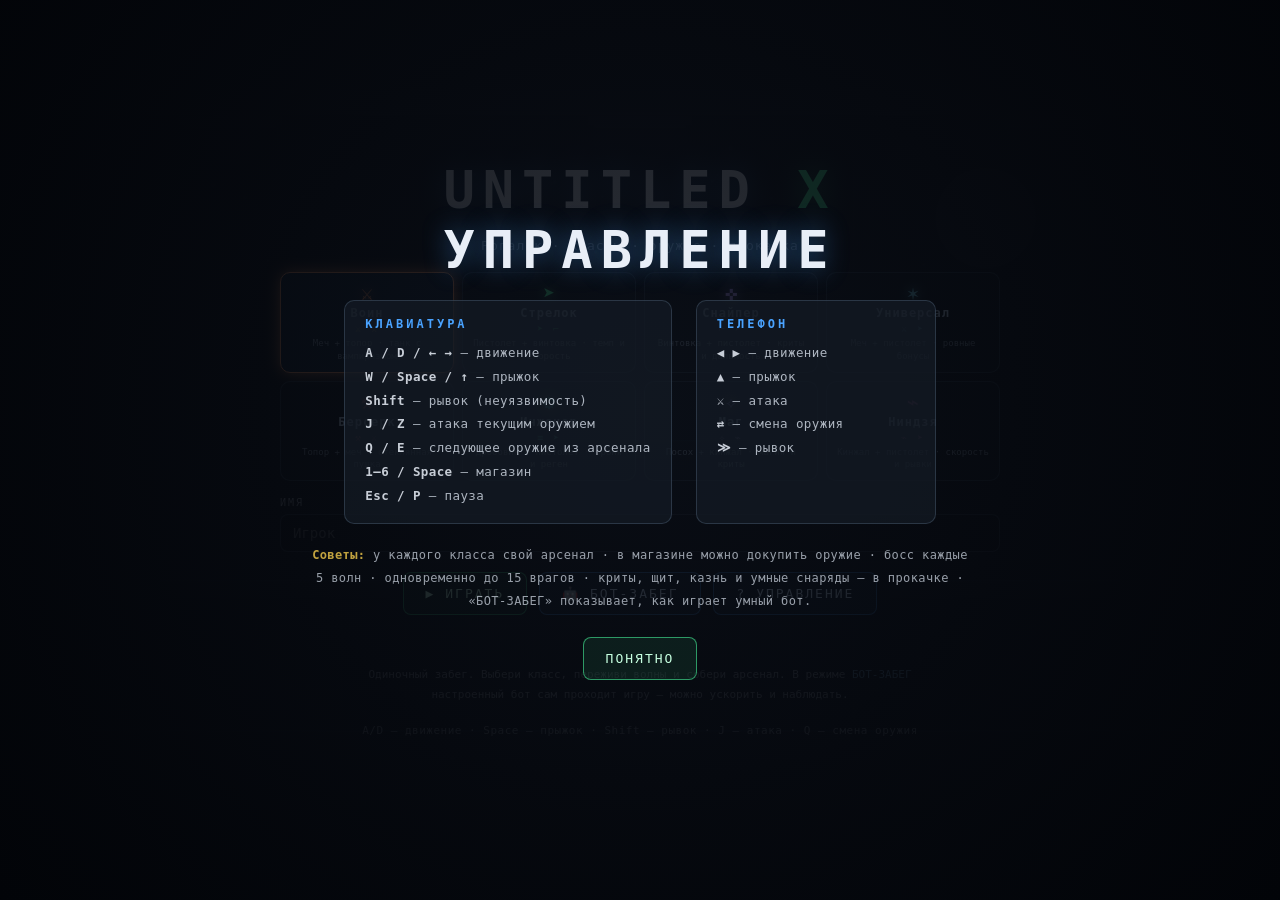
<file: index.html>
<!DOCTYPE html>
<html lang="ru">
<head>
<meta charset="utf-8">
<meta name="viewport" content="width=device-width,initial-scale=1,maximum-scale=1,user-scalable=no">
<title>Untitled X</title>
<link rel="icon" href="icon.svg" type="image/svg+xml">
<link rel="stylesheet" href="css/style.css">
</head>
<body>
<canvas id="game"></canvas>

<div id="hud" class="hidden">
  <div class="hud-card player-card">
    <div class="pc-top">
      <span id="classIcon" class="pc-class-icon">⚔</span>
      <span id="playerName" class="pc-name">Игрок</span>
      <span id="botBadge" class="bot-badge hidden">БОТ</span>
      <span id="hpText" class="pc-hp">100/100</span>
    </div>
    <div class="hpbar"><i id="hpFill"></i></div>
    <div id="shieldWrap" class="shieldbar hidden"><i id="shieldFill"></i></div>
    <div class="pc-xp">
      <span class="lvl">LV <b id="lvlNum">1</b></span>
      <div class="xpbar"><i id="xpFill"></i></div>
      <span id="xpNum">0/30</span>
    </div>
    <div class="pc-weapon">
      <span id="weaponIcon" class="pw-icon">⚔</span>
      <span id="weaponLbl">МЕЧ</span>
      <span id="swapHint" class="pw-hint">Q ⇄</span>
    </div>
  </div>

  <div id="centerHud">
    <div id="waveLbl">ВОЛНА 1</div>
    <div id="enemyLbl">ВРАГОВ 0</div>
    <div id="comboLbl"></div>
  </div>

  <div class="hud-card right-card">
    <div class="hud-stat"><span class="hs-icon">◆</span><b id="coinLbl">0</b></div>
    <div class="hud-stat"><span class="hs-icon">★</span><b id="scoreLbl">0</b></div>
    <div class="hud-row">
      <button id="speedBtn" class="hud-btn hidden" type="button" title="Скорость бота">×1</button>
      <button id="pauseBtn" class="hud-btn" type="button" title="Пауза (Esc)">II</button>
      <button id="muteBtn" class="hud-btn" type="button" title="Звук (M)">🔊</button>
      <button id="btnLeave" class="hud-btn" type="button">В МЕНЮ</button>
    </div>
  </div>
</div>

<div id="bossBar" class="hidden">
  <div id="bossLabel">БОСС</div>
  <div class="bossbar"><i id="bossHp"></i></div>
</div>

<div id="menu" class="overlay show">
  <div class="menu-box">
    <h1>UNTITLED <span>X</span></h1>
    <p class="sub">Рогалик · классы · оружие · прокачка</p>

    <div class="class-picker" id="classPicker"></div>

    <div class="fields">
      <label>ИМЯ
        <input id="nameInput" maxlength="14" placeholder="Игрок" autocomplete="off">
      </label>
    </div>

    <div class="buttons">
      <button id="btnSolo" class="primary" type="button">▶ ИГРАТЬ</button>
      <button id="btnBot" class="alt" type="button">🤖 БОТ-ЗАБЕГ</button>
      <button id="btnHelp" class="alt" type="button">? УПРАВЛЕНИЕ</button>
    </div>

    <div id="menuStatus"></div>

    <div class="note">
      Одиночный забег. Выбери класс, переживи волны и собери арсенал.
      В режиме <b>БОТ-ЗАБЕГ</b> настроенный бот сам проходит игру — можно ускорить и наблюдать.
    </div>

    <div class="keys">A/D — движение · Space — прыжок · Shift — рывок · J — атака · Q — смена оружия</div>
  </div>
</div>

<div id="shop" class="overlay">
  <div class="menu-box">
    <h1>МАГАЗИН</h1>
    <p class="sub">6 слотов улучшений и новое оружие между волнами.</p>
    <div id="shopCoins">◆ 0</div>
    <div class="shop-grid" id="shopOffers"></div>
    <div id="shopStatus"></div>
    <div class="buttons">
      <button id="btnShopReady" class="primary" type="button">ГОТОВ [ПРОБЕЛ]</button>
    </div>
  </div>
</div>

<div id="tutorial" class="overlay">
  <div class="menu-box">
    <h1>УПРАВЛЕНИЕ</h1>
    <div class="tut-body">
      <div class="tut-col">
        <h3>КЛАВИАТУРА</h3>
        <div class="row"><b>A / D / ← →</b> — движение</div>
        <div class="row"><b>W / Space / ↑</b> — прыжок</div>
        <div class="row"><b>Shift</b> — рывок (неуязвимость)</div>
        <div class="row"><b>J / Z</b> — атака текущим оружием</div>
        <div class="row"><b>Q / E</b> — следующее оружие из арсенала</div>
        <div class="row"><b>1–6 / Space</b> — магазин</div>
        <div class="row"><b>Esc / P</b> — пауза</div>
      </div>
      <div class="tut-col">
        <h3>ТЕЛЕФОН</h3>
        <div class="row"><b>◀ ▶</b> — движение</div>
        <div class="row"><b>▲</b> — прыжок</div>
        <div class="row"><b>⚔</b> — атака</div>
        <div class="row"><b>⇄</b> — смена оружия</div>
        <div class="row"><b>≫</b> — рывок</div>
      </div>
    </div>
    <div class="tut-tips">
      <b>Советы:</b> у каждого класса свой арсенал · в магазине можно докупить оружие ·
      босс каждые 5 волн · одновременно до 15 врагов · криты, щит, казнь и умные снаряды — в прокачке ·
      «БОТ-ЗАБЕГ» показывает, как играет умный бот.
    </div>
    <div class="buttons"><button id="btnTutorialOk" class="primary" type="button">ПОНЯТНО</button></div>
  </div>
</div>

<div id="pause" class="overlay">
  <div class="menu-box">
    <h1>ПАУЗА</h1>
    <p class="sub">Игра приостановлена.</p>
    <div class="buttons">
      <button id="btnResume" class="primary" type="button">ПРОДОЛЖИТЬ</button>
      <button id="btnPauseMenu" class="alt" type="button">В МЕНЮ</button>
    </div>
  </div>
</div>

<div id="gameover" class="overlay">
  <div class="menu-box">
    <h1>ЗАБЕГ ОКОНЧЕН</h1>
    <div id="goStats"></div>
    <div class="buttons">
      <button id="btnRestart" class="primary" type="button">ЗАНОВО</button>
      <button id="btnGoMenu" class="alt" type="button">В МЕНЮ</button>
    </div>
  </div>
</div>

<div id="touchControls" class="hidden">
  <div class="tc-left">
    <button class="tc-btn tc-jump" data-act="jump" type="button"><span class="tc-icon">▲</span></button>
    <div class="tc-move">
      <button class="tc-btn" data-act="left" type="button"><span class="tc-icon">◀</span></button>
      <button class="tc-btn" data-act="right" type="button"><span class="tc-icon">▶</span></button>
    </div>
  </div>
  <div class="tc-right">
    <button class="tc-btn tc-atk" data-act="attack" type="button"><span class="tc-icon">⚔</span><span class="tc-label">АТАКА</span></button>
    <button class="tc-btn tc-swap" data-act="swap" type="button"><span class="tc-icon">⇄</span><span class="tc-label">ОРУЖИЕ</span></button>
    <button class="tc-btn tc-dash" data-act="dash" type="button"><span class="tc-icon">≫</span><span class="tc-label">РЫВОК</span></button>
  </div>
</div>

<script type="module" src="js/main.js?v=20261123c"></script>
</body>
</html>
</file>
<file: css/style.css>
* { margin: 0; padding: 0; box-sizing: border-box; }

html, body {
  width: 100%;
  height: 100%;
  overflow: hidden;
  background: #05070b;
  font-family: ui-monospace, SFMono-Regular, Menlo, Consolas, monospace;
  color: #c9d1dc;
  user-select: none;
  -webkit-user-select: none;
  -webkit-touch-callout: none;
}

#game {
  position: fixed;
  inset: 0;
  display: block;
  width: 100%;
  height: 100%;
  touch-action: none;
}

.hidden { display: none !important; }

/* ---------- overlays ---------- */

.overlay {
  position: fixed;
  inset: 0;
  display: flex;
  align-items: center;
  justify-content: center;
  padding: 24px;
  background: radial-gradient(circle at 50% 45%, rgba(10, 14, 22, .84), rgba(2, 4, 8, .96));
  opacity: 0;
  pointer-events: none;
  transition: opacity .25s ease;
  z-index: 50;
  overflow-y: auto;
}
.overlay.show { opacity: 1; pointer-events: auto; }

.menu-box {
  width: min(720px, 100%);
  display: flex;
  flex-direction: column;
  align-items: center;
  gap: 16px;
  text-align: center;
  padding: 10px 0;
}

h1 {
  font-size: clamp(28px, 5vw, 52px);
  letter-spacing: 8px;
  color: #e8eef7;
  text-shadow: 0 0 26px rgba(74, 163, 255, .45);
  font-weight: 800;
}
h1 span { color: #4affa0; text-shadow: 0 0 26px rgba(74, 255, 160, .5); }

.sub {
  font-size: 13px;
  letter-spacing: 1px;
  opacity: .65;
  line-height: 1.6;
}

/* ---------- class picker ---------- */

.class-picker {
  display: grid;
  grid-template-columns: repeat(4, minmax(0, 1fr));
  gap: 8px;
  width: 100%;
}
.class-card {
  display: flex;
  flex-direction: column;
  align-items: center;
  gap: 3px;
  padding: 10px 8px;
  border-radius: 10px;
  cursor: pointer;
  text-transform: none;
  letter-spacing: 0;
  font-size: 12px;
  color: #cfe6ff;
  background: rgba(10, 18, 26, .65);
  border: 1px solid rgba(120, 150, 180, .28);
  transition: .18s;
}
.class-card:hover {
  background: rgba(74, 163, 255, .12);
  border-color: rgba(140, 180, 220, .6);
  box-shadow: none;
}
.class-card.selected {
  border-color: var(--cls-color, #4aa3ff);
  background: rgba(74, 163, 255, .14);
  box-shadow: 0 0 16px -2px var(--cls-color, #4aa3ff);
}
.class-card .cc-icon {
  font-size: 20px;
  line-height: 1;
  color: var(--cls-color, #8fd0ff);
  text-shadow: 0 0 12px currentColor;
}
.class-card .cc-name {
  font-size: 12px;
  font-weight: 700;
  letter-spacing: 1px;
}
.class-card .cc-weapons {
  font-size: 10px;
  letter-spacing: 2px;
  opacity: .75;
  color: var(--cls-color, #8fd0ff);
}
.class-card .cc-desc {
  font-size: 9px;
  line-height: 1.35;
  opacity: .62;
  min-height: 24px;
}

.fields {
  display: flex;
  gap: 16px;
  flex-wrap: wrap;
  justify-content: center;
  width: 100%;
}
.fields label {
  display: flex;
  flex-direction: column;
  gap: 6px;
  align-items: flex-start;
  font-size: 10px;
  letter-spacing: 2px;
  opacity: .7;
  flex: 1;
  min-width: 220px;
}
.fields input {
  width: 100%;
  background: rgba(0, 0, 0, .5);
  border: 1px solid rgba(120, 150, 180, .35);
  border-radius: 8px;
  color: #e8eef7;
  font-family: inherit;
  font-size: 14px;
  padding: 10px 12px;
  outline: none;
}
.fields input:focus {
  border-color: rgba(74, 163, 255, .7);
  box-shadow: 0 0 14px rgba(74, 163, 255, .2);
}

.buttons {
  display: flex;
  gap: 12px;
  flex-wrap: wrap;
  justify-content: center;
  margin-top: 4px;
}

button {
  font-family: inherit;
  font-size: 13px;
  letter-spacing: 2px;
  text-transform: uppercase;
  padding: 13px 22px;
  border-radius: 8px;
  cursor: pointer;
  transition: .18s;
  color: #c6ffe0;
  background: rgba(74, 255, 160, .08);
  border: 1px solid rgba(74, 255, 160, .55);
}
button:hover {
  background: rgba(74, 255, 160, .18);
  box-shadow: 0 0 22px rgba(74, 255, 160, .3);
}
button.alt {
  color: #cfe6ff;
  border-color: rgba(74, 163, 255, .55);
  background: rgba(74, 163, 255, .08);
}
button.alt:hover {
  background: rgba(74, 163, 255, .18);
  box-shadow: 0 0 22px rgba(74, 163, 255, .3);
}

#menuStatus {
  min-height: 18px;
  font-size: 12px;
  letter-spacing: .5px;
  line-height: 1.6;
  opacity: .85;
}
#menuStatus.err { color: #ff8a8a; }
#menuStatus.warn { color: #ffd54f; }
#menuStatus.ok { color: #4affa0; }

.note {
  font-size: 11px;
  line-height: 1.8;
  opacity: .55;
  max-width: 560px;
}
.note b { color: #8fd0ff; font-weight: 400; }

.keys {
  font-size: 11px;
  letter-spacing: .5px;
  opacity: .5;
  line-height: 1.8;
  max-width: 560px;
}

/* ---------- HUD ---------- */

#hud {
  position: fixed;
  top: 0;
  left: 0;
  right: 0;
  display: flex;
  justify-content: space-between;
  align-items: flex-start;
  gap: 12px;
  padding: 12px 16px;
  z-index: 30;
  pointer-events: none;
  text-shadow: 0 0 10px rgba(0, 0, 0, .9);
}

.hud-card {
  background: rgba(9, 14, 21, .66);
  border: 1px solid rgba(120, 150, 180, .2);
  border-radius: 10px;
  padding: 8px 10px;
  backdrop-filter: blur(5px);
  -webkit-backdrop-filter: blur(5px);
  box-shadow: 0 8px 26px rgba(0, 0, 0, .28);
}

.player-card {
  width: min(330px, 34vw);
  min-width: 230px;
  display: flex;
  flex-direction: column;
  gap: 5px;
}
.pc-top { display: flex; align-items: center; gap: 7px; font-size: 11px; }
.pc-class-icon { font-size: 18px; line-height: 1; text-shadow: 0 0 12px currentColor; }
.pc-name {
  font-weight: 700;
  letter-spacing: 1px;
  color: #e8eef7;
  white-space: nowrap;
  overflow: hidden;
  text-overflow: ellipsis;
}
.pc-hp { margin-left: auto; font-size: 10px; opacity: .68; white-space: nowrap; }
.bot-badge {
  font-size: 8px;
  letter-spacing: 1px;
  padding: 2px 5px;
  border-radius: 4px;
  color: #4affa0;
  background: rgba(74, 255, 160, .12);
  border: 1px solid rgba(74, 255, 160, .35);
}

.hpbar {
  height: 8px;
  border-radius: 4px;
  background: rgba(255, 255, 255, .08);
  border: 1px solid rgba(160, 180, 200, .14);
  overflow: hidden;
}
#hpFill {
  display: block;
  height: 100%;
  width: 100%;
  background: #4aa3ff;
  box-shadow: 0 0 10px rgba(74, 163, 255, .35);
  transition: width .08s linear;
}
.shieldbar {
  height: 4px;
  border-radius: 3px;
  background: rgba(127, 231, 255, .08);
  overflow: hidden;
}
#shieldFill {
  display: block;
  height: 100%;
  width: 0;
  background: #7fe7ff;
  box-shadow: 0 0 8px rgba(127, 231, 255, .6);
  transition: width .12s linear;
}

.pc-xp { display: flex; align-items: center; gap: 7px; font-size: 9px; letter-spacing: 1px; opacity: .8; }
.pc-xp .lvl { opacity: .65; white-space: nowrap; }
.pc-xp b { color: #e8eef7; font-weight: 400; }
.pc-xp #xpNum { margin-left: auto; opacity: .6; }

.pc-weapon {
  display: flex;
  align-items: center;
  gap: 6px;
  padding-top: 5px;
  border-top: 1px solid rgba(120, 150, 180, .14);
  font-size: 11px;
  letter-spacing: 1.5px;
}
.pw-icon { font-size: 15px; line-height: 1; text-shadow: 0 0 10px currentColor; }
#weaponLbl { font-weight: 700; }
.pw-hint { margin-left: auto; font-size: 9px; letter-spacing: 1px; opacity: .5; color: #cfe6ff; }

#centerHud { text-align: center; padding-top: 2px; min-width: 150px; }
#waveLbl { font-size: 13px; letter-spacing: 3px; opacity: .9; }
#enemyLbl {
  font-size: 10px;
  letter-spacing: 2px;
  color: #ff8a8a;
  opacity: .85;
  min-height: 13px;
}
#comboLbl {
  font-size: 12px;
  letter-spacing: 2px;
  color: #ffd54f;
  min-height: 14px;
  text-shadow: 0 0 12px rgba(255, 213, 79, .5);
}

.right-card {
  text-align: right;
  display: flex;
  flex-direction: column;
  gap: 5px;
  align-items: flex-end;
  min-width: 132px;
}
.hud-stat { display: flex; align-items: center; gap: 6px; font-size: 12px; letter-spacing: 1px; color: #e8eef7; }
.hs-icon { font-size: 10px; opacity: .6; }
#coinLbl { color: #e8c15a; }
#scoreLbl { color: #ffd54f; }
.hud-row { display: flex; gap: 6px; align-items: center; margin-top: 2px; flex-wrap: wrap; justify-content: flex-end; }
.hud-btn {
  pointer-events: auto;
  font-size: 10px;
  letter-spacing: 1px;
  padding: 6px 10px;
  border-radius: 6px;
  background: rgba(20, 28, 38, .65);
  border: 1px solid rgba(120, 150, 180, .3);
  color: #c9d1dc;
}
.hud-btn:hover { border-color: rgba(74, 163, 255, .6); color: #fff; }
#speedBtn.fast { color: #ffd54f; border-color: rgba(255, 213, 79, .6); }

/* ---------- game over ---------- */

#gameover {
  background: radial-gradient(circle at 50% 45%, rgba(30, 8, 12, .9), rgba(2, 3, 4, .97));
}
#gameover h1 {
  color: #ffb4b4;
  text-shadow: 0 0 26px rgba(255, 80, 80, .5);
}

#goStats {
  display: flex;
  flex-direction: column;
  gap: 8px;
  min-width: 280px;
  padding: 16px 22px;
  background: rgba(15, 22, 32, .8);
  border: 1px solid rgba(120, 150, 180, .3);
  border-radius: 10px;
}
.go-row {
  display: flex;
  justify-content: space-between;
  gap: 30px;
  font-size: 13px;
  letter-spacing: 1px;
}
.go-row span { opacity: .65; }
.go-row b { color: #e8eef7; }

/* ---------- XP / boss ---------- */

.xpbar {
  flex: 1;
  height: 6px;
  border-radius: 3px;
  background: rgba(255, 255, 255, .08);
  overflow: hidden;
  border: 1px solid rgba(160, 180, 200, .16);
}
#xpFill {
  display: block;
  height: 100%;
  width: 0;
  background: linear-gradient(90deg, #7a5bcc, #b79cff);
  box-shadow: 0 0 10px rgba(183, 156, 255, .4);
  transition: width .12s linear;
}

#bossBar {
  position: fixed;
  top: 96px;
  left: 50%;
  transform: translateX(-50%);
  width: min(500px, 80vw);
  text-align: center;
  pointer-events: none;
  z-index: 45;
}
#bossLabel {
  font-size: 12px;
  letter-spacing: 5px;
  color: #ff6b6b;
  margin-bottom: 5px;
  text-shadow: 0 0 12px rgba(255, 80, 80, .9);
  font-weight: bold;
}
.bossbar {
  width: 100%;
  height: 14px;
  border-radius: 3px;
  border: 1px solid rgba(255, 80, 80, .5);
  background: rgba(0, 0, 0, .6);
  overflow: hidden;
}
#bossHp {
  display: block;
  height: 100%;
  width: 100%;
  background: linear-gradient(90deg, #8b1a1a, #ff3030);
  box-shadow: 0 0 15px rgba(255, 50, 50, .6);
  transition: width .12s linear;
}

/* ---------- shop ---------- */

#shopCoins {
  font-size: 24px;
  color: #e8c15a;
  letter-spacing: 2px;
  margin: 2px 0;
  font-weight: bold;
}
.shop-grid {
  display: flex;
  gap: 14px;
  flex-wrap: wrap;
  justify-content: center;
  margin: 8px 0;
  max-width: 900px;
}
.shop-card {
  width: 230px;
  padding: 14px;
  border-radius: 10px;
  background: rgba(20, 28, 38, .85);
  border: 1px solid rgba(120, 150, 180, .3);
  display: flex;
  flex-direction: column;
  gap: 6px;
  align-items: center;
  transition: .18s;
}
.shop-card.rarity-common { border-color: rgba(170, 170, 170, .4); }
.shop-card.rarity-uncommon { border-color: rgba(74, 255, 160, .55); box-shadow: 0 0 16px rgba(74, 255, 160, .15); }
.shop-card.rarity-rare { border-color: rgba(74, 163, 255, .65); box-shadow: 0 0 20px rgba(74, 163, 255, .22); }
.shop-card.rarity-legendary { border-color: rgba(255, 213, 79, .75); box-shadow: 0 0 26px rgba(255, 213, 79, .3); }
.shop-card.purchased { opacity: .5; }
.shop-card .srarity { font-size: 9px; letter-spacing: 3px; font-weight: bold; text-transform: uppercase; }
.shop-card .sname { font-size: 14px; letter-spacing: 1px; color: #e8eef7; font-weight: bold; text-align: center; }
.shop-card .sdesc { font-size: 10px; line-height: 1.4; opacity: .62; text-align: center; min-height: 28px; }
.shop-card .slevel { font-size: 10px; letter-spacing: 2px; opacity: .55; }
.shop-card .scost { font-size: 16px; color: #e8c15a; font-weight: bold; letter-spacing: 1px; }
.shop-card .scost.affordable { color: #f0d27a; text-shadow: 0 0 10px rgba(240, 210, 122, .5); }
.shop-card button {
  width: 100%;
  padding: 8px 10px;
  font-size: 10px;
  letter-spacing: 2px;
  margin-top: 4px;
  border-radius: 6px;
}
.shop-card button:disabled { opacity: .4; cursor: not-allowed; box-shadow: none; }
#shopStatus { font-size: 12px; opacity: .75; letter-spacing: .5px; min-height: 18px; }
#shopStatus.ok { color: #4affa0; }

/* ---------- tutorial ---------- */

.tut-body {
  display: flex;
  gap: 24px;
  flex-wrap: wrap;
  justify-content: center;
  max-width: 760px;
  margin-top: 4px;
}
.tut-col {
  background: rgba(20, 28, 38, .7);
  border: 1px solid rgba(120, 150, 180, .25);
  border-radius: 10px;
  padding: 16px 20px;
  min-width: 240px;
  text-align: left;
}
.tut-col h3 {
  font-size: 12px;
  letter-spacing: 3px;
  color: #4aa3ff;
  margin-bottom: 10px;
  font-weight: bold;
}
.tut-col .row {
  font-size: 12.5px;
  line-height: 1.9;
  letter-spacing: .4px;
  opacity: .85;
}
.tut-col .row b { color: #e8eef7; font-weight: 600; }
.tut-tips {
  font-size: 12px;
  line-height: 1.9;
  opacity: .75;
  max-width: 660px;
  margin: 4px 0;
  letter-spacing: .4px;
}
.tut-tips b { color: #ffd54f; }

/* ---------- result ---------- */

.go-row.best {
  border-top: 1px solid rgba(120, 150, 180, .3);
  padding-top: 10px;
  margin-top: 8px;
}
.go-row.best b { color: #ffd54f; }

/* ---------- touch controls ---------- */

#touchControls {
  position: fixed;
  inset: 0;
  pointer-events: none;
  z-index: 40;
}
#touchControls .tc-left,
#touchControls .tc-right {
  position: absolute;
  bottom: clamp(14px, 3vmin, 28px);
  display: flex;
  flex-direction: column;
  gap: 10px;
  align-items: center;
}
#touchControls .tc-left { left: clamp(14px, 3vmin, 28px); }
#touchControls .tc-right {
  right: clamp(14px, 3vmin, 28px);
  flex-direction: row;
  align-items: flex-end;
}
.tc-move { display: flex; gap: 10px; }
.tc-btn {
  pointer-events: auto;
  width: clamp(60px, 11vmin, 78px);
  height: clamp(60px, 11vmin, 78px);
  border-radius: 50%;
  border: 2px solid rgba(160, 200, 240, .5);
  background: rgba(20, 28, 38, .6);
  color: #d8ecff;
  font-family: inherit;
  display: flex;
  flex-direction: column;
  align-items: center;
  justify-content: center;
  gap: 1px;
  cursor: pointer;
  user-select: none;
  -webkit-user-select: none;
  -webkit-tap-highlight-color: transparent;
  touch-action: none;
  -webkit-touch-callout: none;
  backdrop-filter: blur(6px);
  -webkit-backdrop-filter: blur(6px);
  transition: transform .06s ease, background .08s ease, border-color .08s ease;
  box-shadow: 0 2px 10px rgba(0, 0, 0, .4);
}
.tc-btn .tc-icon { font-size: clamp(18px, 3.6vmin, 26px); line-height: 1; }
.tc-btn .tc-label { font-size: clamp(7px, 1.3vmin, 9px); letter-spacing: 1px; opacity: .75; }
.tc-btn:active, .tc-btn.pressed {
  background: rgba(74, 163, 255, .4);
  border-color: rgba(140, 200, 255, .95);
  transform: scale(.9);
}
.tc-jump { border-color: rgba(74, 255, 160, .6); color: #c6ffe0; }
.tc-jump:active, .tc-jump.pressed { background: rgba(74, 255, 160, .4); }
.tc-atk { border-color: rgba(255, 120, 120, .55); color: #ffd0d0; }
.tc-atk:active, .tc-atk.pressed { background: rgba(255, 80, 80, .35); }
.tc-swap { border-color: rgba(120, 190, 255, .55); color: #d0eaff; }
.tc-swap:active, .tc-swap.pressed { background: rgba(90, 160, 255, .35); }
.tc-dash { border-color: rgba(255, 220, 120, .55); color: #fff0c0; }
.tc-dash:active, .tc-dash.pressed { background: rgba(255, 200, 80, .35); }

/* ---------- mobile ---------- */

@media (max-width: 640px) {
  h1 { letter-spacing: 4px; }
  .class-picker { grid-template-columns: repeat(2, minmax(0, 1fr)); }
  .class-card .cc-desc { min-height: 0; }
  .fields { flex-direction: column; }
  .fields label { min-width: 0; }
  #hud { padding: 8px; gap: 6px; }
  .hud-card { padding: 6px 7px; }
  .player-card { width: 48vw; min-width: 0; }
  .pc-name { font-size: 10px; }
  .pc-hp { display: none; }
  #centerHud { min-width: 0; }
  #waveLbl { font-size: 11px; letter-spacing: 2px; }
  .right-card { min-width: 0; }
  .hud-stat { font-size: 10px; }
  .hud-btn { padding: 5px 7px; font-size: 9px; }
  .keys { display: none; }
}
</file>
